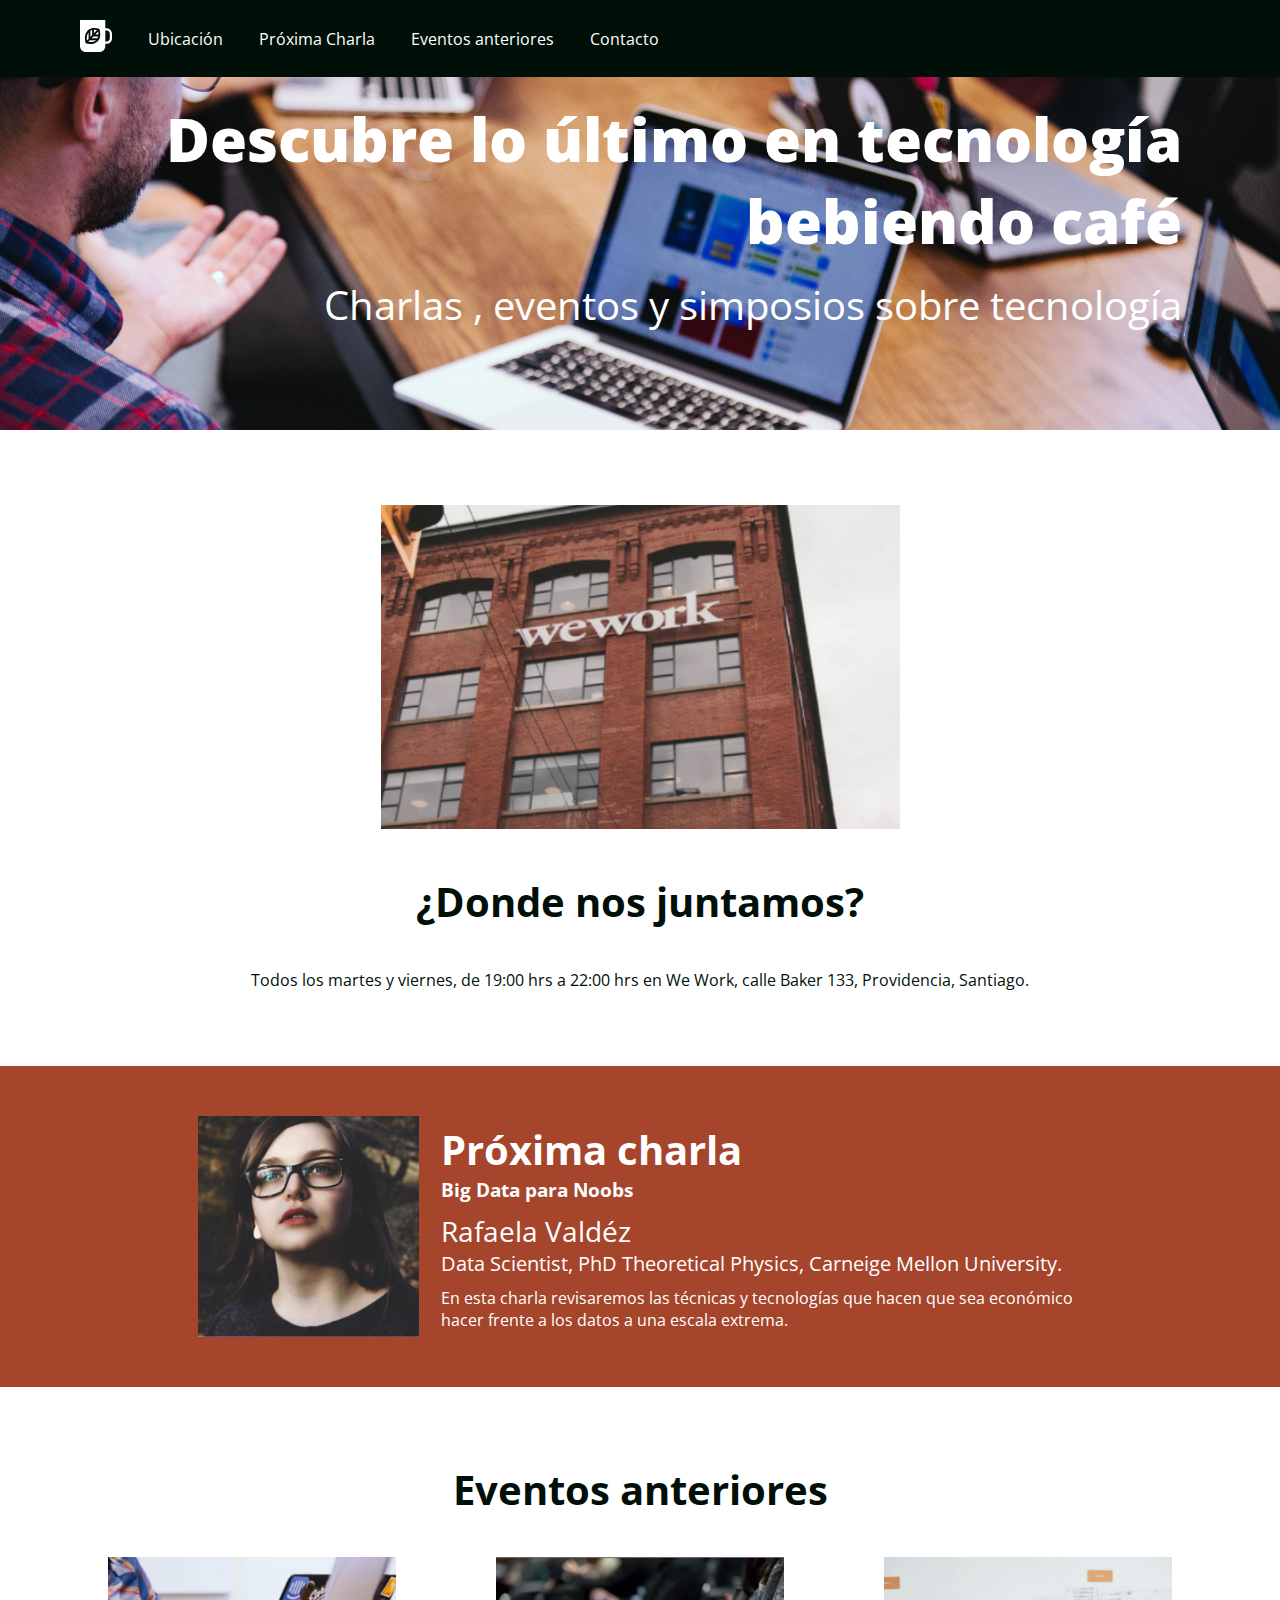
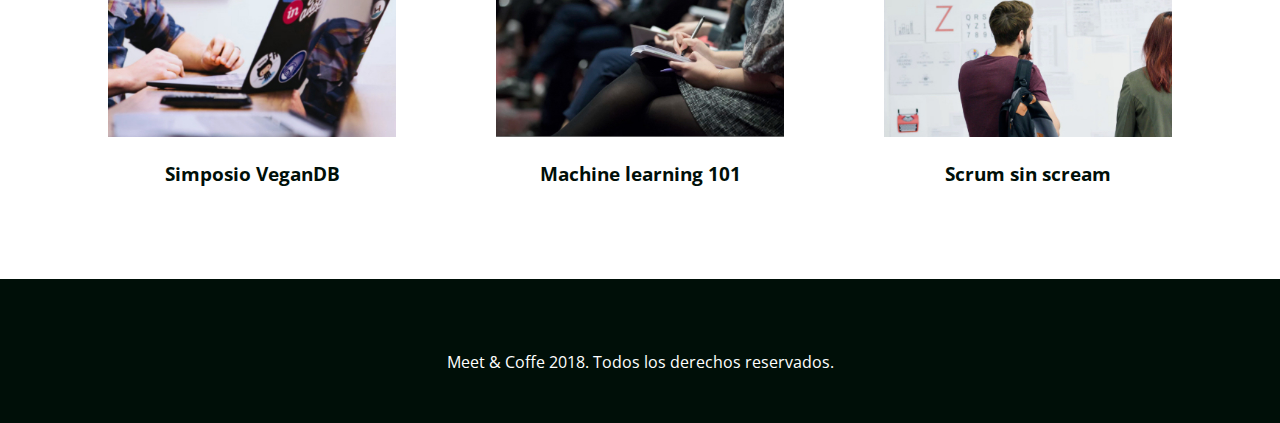
<file: index.html>
<!DOCTYPE html>
<html>
<head>
	<title>Meet & Coffee</title>
	<meta charset="utf-8">
	<link rel="shortcut icon" type="image/png" href="Assets/img/favicon.png">
	<meta name="author" content="Hilanit Silva">
	<meta name="description" content="Sitio web de Reuniones y café">
	<meta name="keywords" content="café, reuniones,eventos,co-work">
	<link rel="stylesheet" href="assets/css/style.css">
	<link href="https://fonts.googleapis.com/css2?family=Open+Sans:wght@400;700;800&display=swap" rel="stylesheet">
	<link rel="stylesheet" href="https://use.fontawesome.com/releases/v5.6.3/css/all.css" integrity="sha384-UHRtZLI+pbxtHCWp1t77Bi1L4ZtiqrqD80Kn4Z8NTSRyMA2Fd33n5dQ8lWUE00s/" crossorigin="anonymous">
</head>

<body>
	<!--navegador-->
	<nav class="oscuro">
    	<ul>
    		<li class="icono"><a href="#inicio"><svg xmlns="http://www.w3.org/2000/svg" viewBox="0 0 44 44"><path d="M11.8 26l-2.2 2.3c-.5-2.9-.7-7.5 2.2-11.2V26zm-.4 4.1c2.7.5 7.2.7 10.6-2.3h-8.5l-2.1 2.3zm5.3-16.2c-.8.2-1.7.5-2.4.9v8.5l2.4-2.6v-6.8zm2.5-.3v4.6l4-4.2c-1.1-.3-2.5-.5-4-.4zM16 25.2h8.1c.4-.8.7-1.7.9-2.6h-6.6L16 25.2zm28-6.1V25c0 4.3-3.3 7.8-7.4 7.8h-1.8v2.9c0 4.6-3.6 8.3-7.9 8.3h-19C3.6 44 0 40.3 0 35.7V0h34.8v11.4h1.8c4.1 0 7.4 3.5 7.4 7.7zm-16.2.9c.1-2.6-.4-5-.8-6.4-.2-.9-.4-1.4-.4-1.4s-.5-.2-1.4-.4c-1.4-.4-3.6-.9-6.1-.8-.8 0-1.7.1-2.5.3-.8.2-1.6.4-2.4.7-.9.4-1.7.8-2.5 1.5-.6.5-1.1 1-1.6 1.6-4.5 5.4-3.4 12.5-2.6 15.5.2.9.4 1.4.4 1.4s.5.2 1.4.4c2.8.8 9.6 2 14.7-2.7.6-.5 1.1-1.1 1.5-1.7.6-.8 1-1.7 1.4-2.6.3-.8.5-1.7.7-2.6.1-1.1.2-1.9.2-2.8zm13.2-.9c0-2.6-2-4.6-4.4-4.6h-1.8v15.1h1.8c2.4 0 4.4-2.1 4.4-4.6v-5.9zM21 20h4.4c0-1.6-.1-3-.4-4.2L21 20z"/></svg></a></li>
    		<li><a href="#ubicacion">Ubicación</a></li>
    		<li><a href="#proxima-charla">Próxima Charla</a></li>
    		<li><a href="#eventos">Eventos anteriores</a></li>
    		<li><a href="#contacto">Contacto</a></li>
    	</ul>
	</nav>

	
	<!--cabecera-->
	<header id="inicio" class="hero-section">
		<h1>Descubre lo último en tecnología bebiendo café</h1>
		<h2 class="subtitulo">Charlas , eventos y simposios sobre tecnología</h2>
	</header>

	
	<!--ubicacion-->
	<section id="ubicacion">
		<img src="assets/img/we-work.jpg" alt="we work location">
		<h2>¿Donde nos juntamos?</h2>
		<p>Todos los martes y viernes, de 19:00 hrs a 22:00 hrs en We Work, calle Baker 133, Providencia, Santiago.</p>
	</section>

	
	<!--proxima charla-->
	<section id="proxima-charla" class="sweet-brown">
	    <div class="centrado">	
	    	<img src="assets/img/speaker.jpg" alt="speaker" class="charla-speaker"><div class="charla-texto">
				<h2>Próxima charla</h2>
				<h3>Big Data para Noobs</h3>
				<h4>Rafaela Valdéz</h4>
				<h5>Data Scientist, PhD Theoretical Physics, Carneige Mellon University.</h5>
				<p>En esta charla revisaremos las técnicas y tecnologías que hacen que sea económico hacer frente a los datos a una escala extrema.</p>
			</div>
		</div>
	</section>

	
	<!--Eventos-->
	<section id="eventos">
		<h2>Eventos anteriores</h2>
		
		<article class="evento">
			<a href="evento01.html" target="_blank">
				<img src="assets/img/simposio-vegan.jpg" alt="evento simposio vegan">
				<h3>Simposio VeganDB</h3>
			</a>
		</article>

		<article class="evento">
			<img src="assets/img/machine-learning.jpg" alt="evento machine learning">
			<h3>Machine learning 101</h3>
		</article>

		<article class="evento">
			<img src="assets/img/scrum-sin-scream.jpg" alt="evento scrum sin scream">
			<h3>Scrum sin scream</h3>
		</article>
	</section>

	
	<!--footer-->
	<footer id="contacto" class="oscuro">
		<a href="https://github.com"><i class="fab fa-github-square fa-5x"></i></a>
		<a href="https://twitter.com"><i class="fab fa-twitter-square fa-5x"></i></a>
		<a href="https://www.linkedin.com"><i class="fab fa-linkedin fa-5x"></i></a>

		<p>Meet & Coffe 2018. Todos los derechos reservados.</p>
	</footer>

</body>
</html>
</file>
<file: assets/css/style.css>
body {
	text-align: center;
	color:#000f08;
	font-family: 'Open Sans', sans-serif;
	margin: 0;
	border: 0;
}

body * {
	margin: 0;
	border: 0;
	padding: 0;
}

.oscuro {
	background: #000f08;
	color: #ffffff;
}

.oscuro a {
	color: #ffffff;
	text-decoration: none;
}

.sweet-brown {
	background: #a4452c;
	text-align: left;
	color: #ffffff;
	padding: 50px;
	white-space: nowrap;
}

.hero-section {
	text-align: right;
	background-image: url('../img/bg-hero.png');
	background-repeat: no-repeat;
	background-size: cover;
	color: #ffffff;
	text-shadow: : 0.125em 0.25em 0.125em #707070;
	padding:  6.125rem 6.125rem;
}

section, footer {
margin-top: 75px;
}

footer {
	padding: 50px
}

.charla-speaker, .charla-texto {
display: inline-block;
}

article {
	display: inline-block;
}

.centrado {
width: 75%;
margin: 0 auto;
}

.charla-speaker{
width: 25%;
vertical-align: middle; 
}

.charla-texto {
width: 72.5%;
vertical-align: middle;
margin-left: 2.5%;
white-space: normal;
}

.evento {
	width: 30%;
}

.evento img {
	width: 75%;
}

h1 {
	font-weight: 800;
	font-size: 3.75em;
	margin-bottom: 0.25em;
}

h2 {
font-weight: 700;
font-size: 2.5em;
}

}
h3 {
font-size: 2em;
}
h4 {
font-size: 1.75em;
}
h5 {
font-size: 1.25em;
}

.subtitulo, h4, h5 {
font-weight: 400;
}

#ubicacion h2 {
	margin: 1em auto;
}

.sweet-brown h3, .sweet-brown h5 {
margin-bottom: 0.5em;
}

#eventos h2 {
margin-bottom: 1em;
}

#eventos h3 {
margin: 1em auto;
}

#eventos a {
	text-decoration: none;
	color: #000f08;
} 

nav {
text-align: left;
padding: 1.25rem 4rem;
position: fixed;
width: 100vw;
top: 0;
}

nav ul {
list-style-type: none;
}

nav ul li {
display: inline-block;
margin: 0 1em;
vertical-align: middle;
}

.icono {
width: 2rem;
}
.icono svg {
fill: #ffffff;
}

footer i {
margin: 0 0.25em 0.5em 0.25em;
}

.content {
	display: block;
	text-align: left;
	width: 65%;
	margin: 0 auto;
}

.content img{
	width: 100%;
}

#h2-b {
	font-weight: 700;
	font-size:2.8125em;
	padding: 3em 0em 1em 0em
	
}

#h3-b {
	font-weight: 700;
	font-size: 2.5em;
	margin:0em 0em 1em 0em;
}

.p-b {
	font-weight: 400;
	font-size: 1,5625em;
	letter-spacing: 0,03125em;
}

.parraf1 {
	margin-top: 3em;
	margin-bottom:3em;
}

.parraf2 {
	margin-top: 2em;
	margin-bottom:8em;
}
</file>
